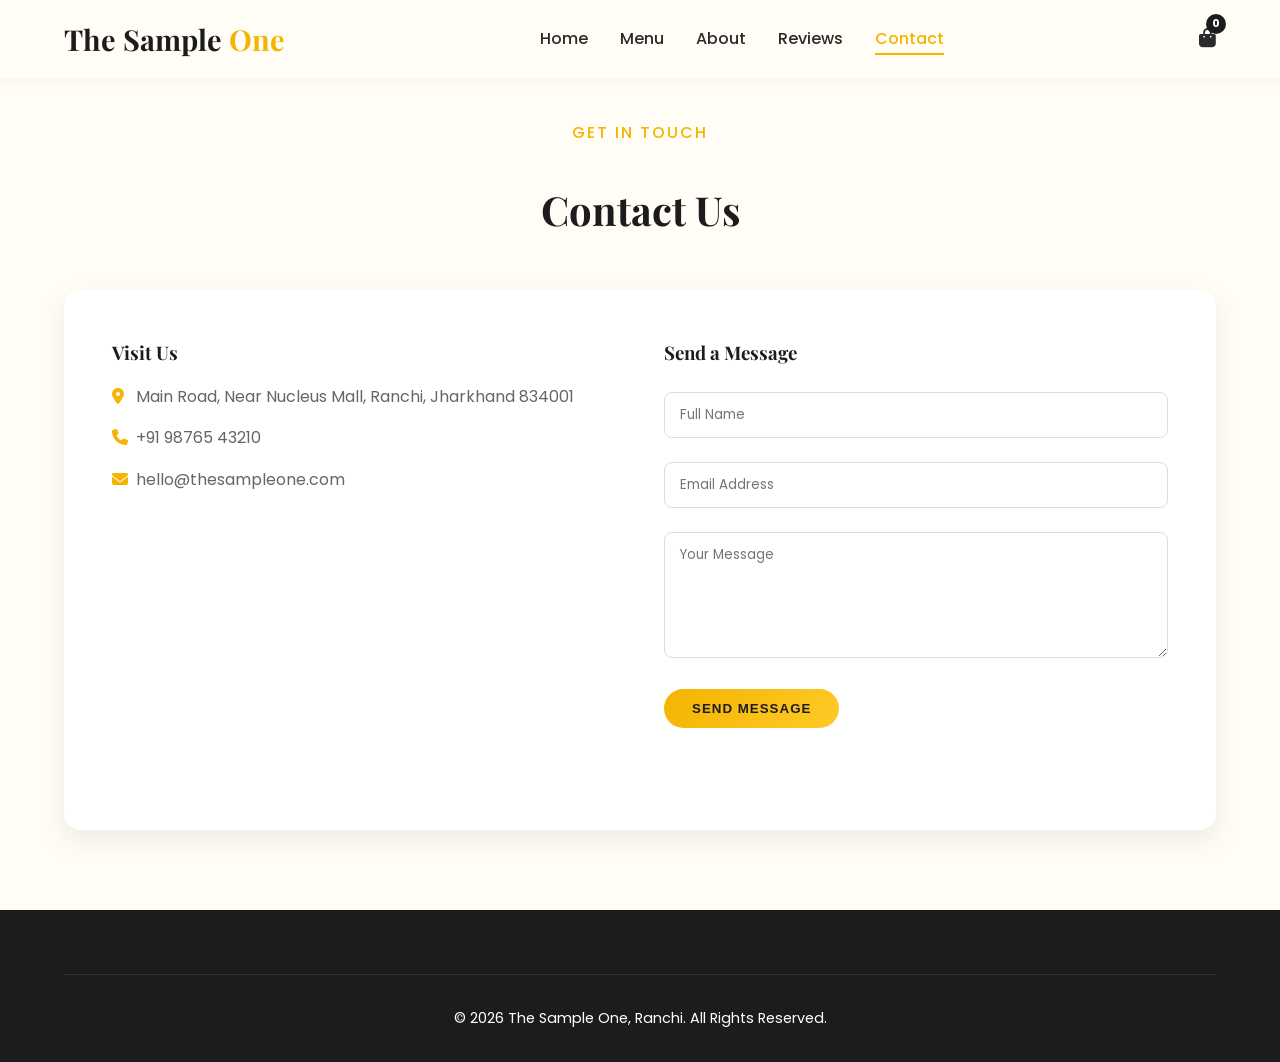
<file: contact.html>
<!DOCTYPE html>
<html lang="en">
<head>
  <meta charset="UTF-8">
  <meta name="viewport" content="width=device-width, initial-scale=1.0">
  <title>Contact | The Sample One</title>
  <link rel="stylesheet" href="https://cdnjs.cloudflare.com/ajax/libs/font-awesome/6.4.0/css/all.min.css">
  <link rel="stylesheet" href="style.css">
</head>
<body>
  <div id="scroll-progress"></div>

  <nav class="navbar">
    <div class="container nav-container">
      <a href="index.html" class="logo">The Sample <span>One</span></a>
      <ul class="nav-links">
        <li><a href="index.html">Home</a></li>
        <li><a href="menu.html">Menu</a></li>
        <li><a href="about.html">About</a></li>
        <li><a href="reviews.html">Reviews</a></li>
        <li><a href="contact.html">Contact</a></li>
      </ul>
      <div style="display: flex; align-items: center; gap: 1rem;">
        <div class="cart-icon" id="cart-icon-btn">
          <i class="fas fa-shopping-bag"></i>
          <span class="cart-count" id="cart-count">0</span>
        </div>
        <div class="menu-toggle"><i class="fas fa-bars"></i></div>
      </div>
    </div>
  </nav>

  <div class="cart-overlay" id="cart-overlay"></div>
  <div class="cart-sidebar" id="cart-sidebar">
    <div class="cart-header">
      <h3>Your Cart</h3>
      <i class="fas fa-times close-cart" id="close-cart"></i>
    </div>
    <div class="cart-items" id="cart-items-container"></div>
    <div class="cart-footer">
      <div class="cart-total">
        <span>Total:</span>
        <span id="cart-total-price">₹0</span>
      </div>
      <button class="btn" id="checkout-btn" style="width: 100%;">Order on WhatsApp <i class="fab fa-whatsapp"></i></button>
    </div>
  </div>

  <section class="section" style="padding-top: 120px;">
    <div class="container">
      <div class="text-center reveal">
        <span class="section-subtitle">Get in Touch</span>
        <h2 class="section-title">Contact Us</h2>
      </div>

      <div class="contact-wrapper reveal" style="margin-top: 3rem;">
        <div>
          <h3>Visit Us</h3>
          <p style="margin: 1rem 0; color: #666;">
            <i class="fas fa-map-marker-alt" style="color: var(--primary); width: 20px;"></i> 
            Main Road, Near Nucleus Mall, Ranchi, Jharkhand 834001
          </p>
          <p style="margin: 1rem 0; color: #666;">
            <i class="fas fa-phone" style="color: var(--primary); width: 20px;"></i> 
            +91 98765 43210
          </p>
          <p style="margin: 1rem 0; color: #666;">
            <i class="fas fa-envelope" style="color: var(--primary); width: 20px;"></i> 
            hello@thesampleone.com
          </p>

          <div style="margin-top: 2rem; border-radius: var(--radius); overflow: hidden;">
            <iframe src="https://www.google.com/maps/embed?pb=!1m18!1m12!1m3!1d117180.40742183209!2d85.2505678!3d23.363177!2m3!1f0!2f0!3f0!3m2!1i1024!2i768!4f13.1!3m3!1m2!1s0x39f4e104aa5dce5f%3A0x74cae366b040c1fa!2sRanchi%2C%20Jharkhand!5e0!3m2!1sen!2sin!4v1680000000000!5m2!1sen!2sin" width="100%" height="250" style="border:0;" allowfullscreen="" loading="lazy" referrerpolicy="no-referrer-when-downgrade"></iframe>
          </div>
        </div>
        
        <div>
          <h3>Send a Message</h3>
          <form onsubmit="event.preventDefault(); alert('Message sent!'); this.reset();" style="margin-top: 1.5rem;">
            <div class="form-group">
              <input type="text" class="form-control" placeholder="Full Name" required>
            </div>
            <div class="form-group">
              <input type="email" class="form-control" placeholder="Email Address" required>
            </div>
            <div class="form-group">
              <textarea class="form-control" rows="5" placeholder="Your Message" required></textarea>
            </div>
            <button type="submit" class="btn">Send Message</button>
          </form>
        </div>
      </div>
    </div>
  </section>

  <footer class="footer">
    <div class="container">
      <div class="footer-bottom">
        <p>© 2026 The Sample One, Ranchi. All Rights Reserved.</p>
      </div>
    </div>
  </footer>

  <button id="back-to-top"><i class="fas fa-arrow-up"></i></button>
  <script src="script.js"></script>
</body>
</html>
</file>
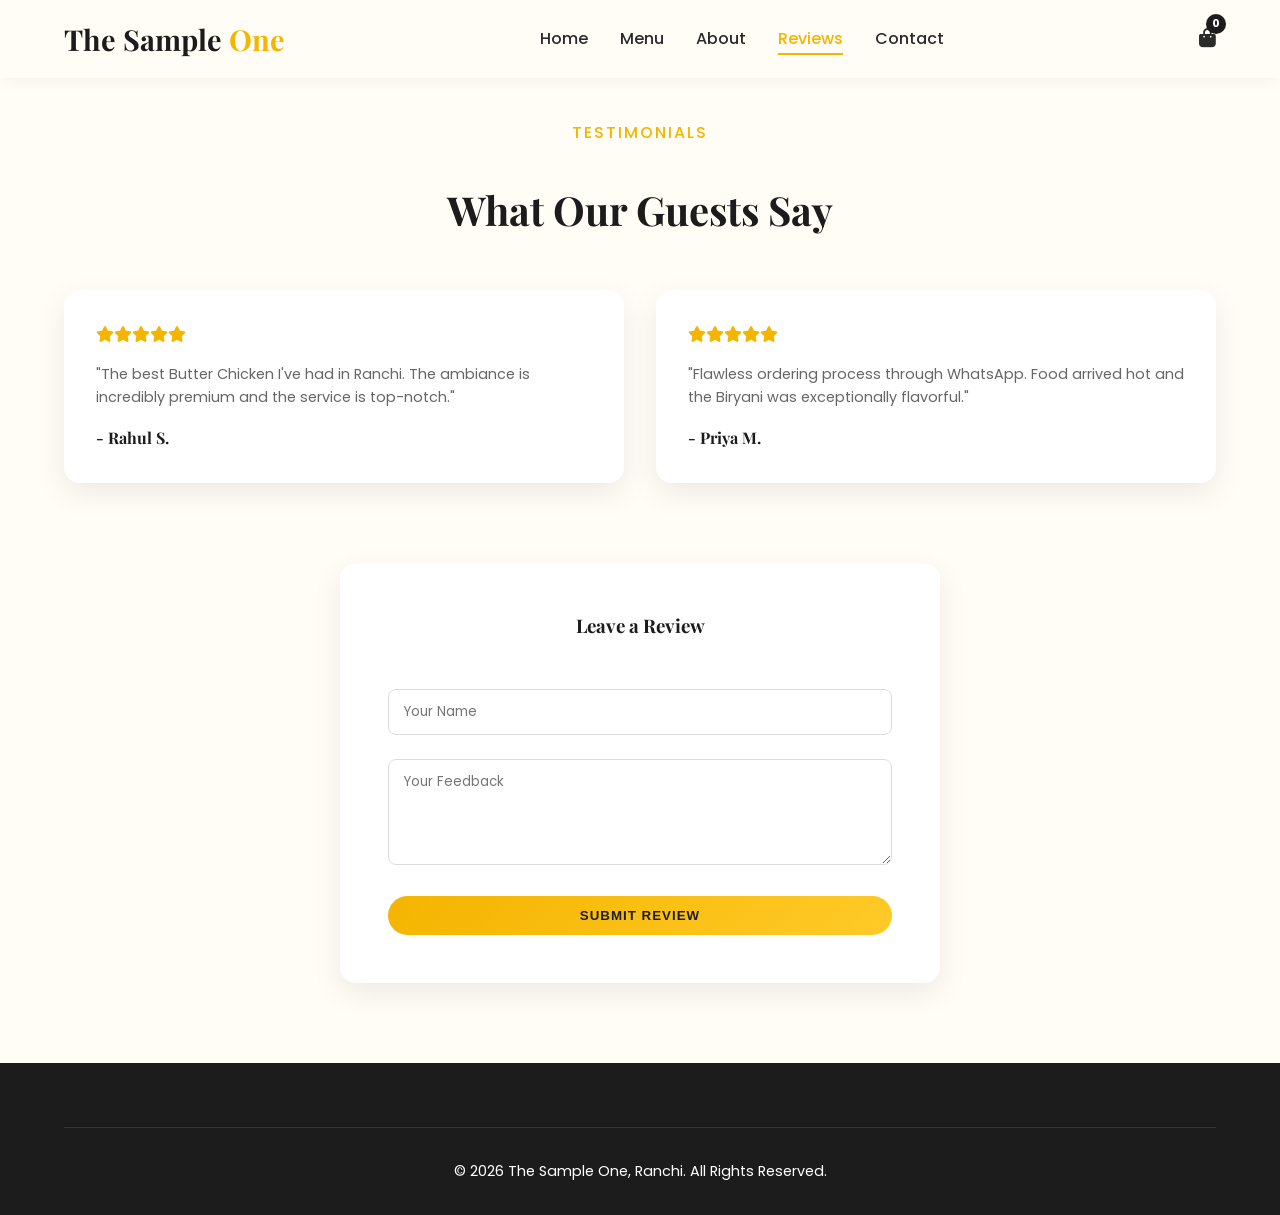
<file: reviews.html>
<!DOCTYPE html>
<html lang="en">
<head>
  <meta charset="UTF-8">
  <meta name="viewport" content="width=device-width, initial-scale=1.0">
  <title>Reviews | The Sample One</title>
  <link rel="stylesheet" href="https://cdnjs.cloudflare.com/ajax/libs/font-awesome/6.4.0/css/all.min.css">
  <link rel="stylesheet" href="style.css">
</head>
<body>
  <div id="scroll-progress"></div>

  <nav class="navbar">
    <div class="container nav-container">
      <a href="index.html" class="logo">The Sample <span>One</span></a>
      <ul class="nav-links">
        <li><a href="index.html">Home</a></li>
        <li><a href="menu.html">Menu</a></li>
        <li><a href="about.html">About</a></li>
        <li><a href="reviews.html">Reviews</a></li>
        <li><a href="contact.html">Contact</a></li>
      </ul>
      <div style="display: flex; align-items: center; gap: 1rem;">
        <div class="cart-icon" id="cart-icon-btn">
          <i class="fas fa-shopping-bag"></i>
          <span class="cart-count" id="cart-count">0</span>
        </div>
        <div class="menu-toggle"><i class="fas fa-bars"></i></div>
      </div>
    </div>
  </nav>

  <div class="cart-overlay" id="cart-overlay"></div>
  <div class="cart-sidebar" id="cart-sidebar">
    <div class="cart-header">
      <h3>Your Cart</h3>
      <i class="fas fa-times close-cart" id="close-cart"></i>
    </div>
    <div class="cart-items" id="cart-items-container"></div>
    <div class="cart-footer">
      <div class="cart-total">
        <span>Total:</span>
        <span id="cart-total-price">₹0</span>
      </div>
      <button class="btn" id="checkout-btn" style="width: 100%;">Order on WhatsApp <i class="fab fa-whatsapp"></i></button>
    </div>
  </div>

  <section class="section" style="padding-top: 120px;">
    <div class="container">
      <div class="text-center reveal">
        <span class="section-subtitle">Testimonials</span>
        <h2 class="section-title">What Our Guests Say</h2>
      </div>

      <div class="grid reveal" style="margin-top: 3rem;">
        <div class="food-card" style="padding: 2rem;">
          <div style="color: var(--primary); margin-bottom: 1rem;">
            <i class="fas fa-star"></i><i class="fas fa-star"></i><i class="fas fa-star"></i><i class="fas fa-star"></i><i class="fas fa-star"></i>
          </div>
          <p class="food-desc">"The best Butter Chicken I've had in Ranchi. The ambiance is incredibly premium and the service is top-notch."</p>
          <h4 style="margin-top: 1rem;">- Rahul S.</h4>
        </div>
        
        <div class="food-card" style="padding: 2rem;">
          <div style="color: var(--primary); margin-bottom: 1rem;">
            <i class="fas fa-star"></i><i class="fas fa-star"></i><i class="fas fa-star"></i><i class="fas fa-star"></i><i class="fas fa-star"></i>
          </div>
          <p class="food-desc">"Flawless ordering process through WhatsApp. Food arrived hot and the Biryani was exceptionally flavorful."</p>
          <h4 style="margin-top: 1rem;">- Priya M.</h4>
        </div>
      </div>

      <div class="contact-wrapper reveal" style="margin-top: 5rem; max-width: 600px; margin-left: auto; margin-right: auto; grid-template-columns: 1fr;">
        <div class="text-center">
          <h3>Leave a Review</h3>
        </div>
        <form onsubmit="event.preventDefault(); alert('Review submitted successfully!'); this.reset();">
          <div class="form-group">
            <input type="text" class="form-control" placeholder="Your Name" required>
          </div>
          <div class="form-group">
            <textarea class="form-control" rows="4" placeholder="Your Feedback" required></textarea>
          </div>
          <button type="submit" class="btn" style="width: 100%;">Submit Review</button>
        </form>
      </div>
    </div>
  </section>

  <footer class="footer">
    <div class="container">
      <div class="footer-bottom">
        <p>© 2026 The Sample One, Ranchi. All Rights Reserved.</p>
      </div>
    </div>
  </footer>

  <button id="back-to-top"><i class="fas fa-arrow-up"></i></button>
  <script src="script.js"></script>
</body>
</html>
</file>
<file: style.css>
/* ==========================================================================
   Base & Variables
   ========================================================================== */
@import url('https://fonts.googleapis.com/css2?family=Playfair+Display:wght@600;700&family=Poppins:wght@300;400;500;600&display=swap');

:root {
  --primary: #f4b400;
  --gradient: linear-gradient(135deg, #f4b400, #ffca28);
  --accent: #1c1c1c;
  --bg: #fffdf5;
  --text: #2b2b2b;
  --light-gray: #f5f5f5;
  --radius: 16px;
  --shadow: 0 10px 30px rgba(0, 0, 0, 0.08);
  --shadow-hover: 0 15px 40px rgba(244, 180, 0, 0.2);
  --transition: all 0.3s cubic-bezier(0.25, 0.8, 0.25, 1);
}

* {
  margin: 0;
  padding: 0;
  box-sizing: border-box;
}

html {
  scroll-behavior: smooth;
  font-size: 16px;
}

body {
  font-family: 'Poppins', sans-serif;
  background-color: var(--bg);
  color: var(--text);
  line-height: 1.6;
  overflow-x: hidden;
}

h1, h2, h3, h4 {
  font-family: 'Playfair Display', serif;
  color: var(--accent);
}

a { text-decoration: none; color: inherit; }
ul { list-style: none; }
img { max-width: 100%; display: block; }

/* Scroll Progress Bar */
#scroll-progress {
  position: fixed;
  top: 0;
  left: 0;
  width: 0%;
  height: 4px;
  background: var(--gradient);
  z-index: 9999;
  transition: width 0.1s;
}

/* ==========================================================================
   Layout & Utility
   ========================================================================== */
.container {
  width: 90%;
  max-width: 1200px;
  margin: 0 auto;
}

.section { padding: 5rem 0; }

.text-center { text-align: center; }

.section-title {
  font-size: 2.5rem;
  margin-bottom: 1rem;
}

.section-subtitle {
  color: var(--primary);
  font-weight: 500;
  text-transform: uppercase;
  letter-spacing: 2px;
  margin-bottom: 2rem;
  display: block;
}

.btn {
  display: inline-block;
  padding: 12px 28px;
  background: var(--gradient);
  color: var(--accent);
  font-weight: 600;
  border: none;
  border-radius: 50px;
  cursor: pointer;
  transition: var(--transition);
  text-transform: uppercase;
  letter-spacing: 1px;
}

.btn:hover {
  transform: translateY(-3px);
  box-shadow: var(--shadow-hover);
}

.btn-outline {
  background: transparent;
  border: 2px solid var(--primary);
  color: var(--accent);
}

.btn-outline:hover {
  background: var(--primary);
}

/* ==========================================================================
   Navbar
   ========================================================================== */
.navbar {
  position: fixed;
  top: 0;
  width: 100%;
  background: rgba(255, 253, 245, 0.95);
  backdrop-filter: blur(10px);
  z-index: 1000;
  box-shadow: 0 2px 15px rgba(0,0,0,0.05);
  padding: 1rem 0;
  transition: var(--transition);
}

.nav-container {
  display: flex;
  justify-content: space-between;
  align-items: center;
}

.logo {
  font-family: 'Playfair Display', serif;
  font-size: 1.8rem;
  font-weight: 700;
  color: var(--accent);
}

.logo span { color: var(--primary); }

.nav-links {
  display: flex;
  gap: 2rem;
  align-items: center;
}

.nav-links a {
  font-weight: 500;
  position: relative;
  transition: var(--transition);
}

.nav-links a:hover, .nav-links a.active { color: var(--primary); }

.nav-links a::after {
  content: '';
  position: absolute;
  width: 0;
  height: 2px;
  bottom: -5px;
  left: 0;
  background: var(--primary);
  transition: var(--transition);
}

.nav-links a:hover::after, .nav-links a.active::after { width: 100%; }

.cart-icon {
  font-size: 1.2rem;
  cursor: pointer;
  position: relative;
}

.cart-count {
  position: absolute;
  top: -10px;
  right: -10px;
  background: var(--accent);
  color: #fff;
  font-size: 0.7rem;
  width: 20px;
  height: 20px;
  border-radius: 50%;
  display: flex;
  justify-content: center;
  align-items: center;
  font-weight: bold;
}

.menu-toggle {
  display: none;
  font-size: 1.5rem;
  cursor: pointer;
}

/* ==========================================================================
   Cart Sidebar
   ========================================================================== */
.cart-sidebar {
  position: fixed;
  top: 0;
  right: -100%;
  width: 400px;
  max-width: 100vw;
  height: 100vh;
  background: #fff;
  z-index: 2000;
  box-shadow: -5px 0 30px rgba(0,0,0,0.1);
  transition: var(--transition);
  display: flex;
  flex-direction: column;
  padding: 2rem;
}

.cart-sidebar.open { right: 0; }

.cart-header {
  display: flex;
  justify-content: space-between;
  align-items: center;
  margin-bottom: 2rem;
  border-bottom: 2px solid var(--light-gray);
  padding-bottom: 1rem;
}

.close-cart {
  font-size: 1.5rem;
  cursor: pointer;
}

.cart-items {
  flex-grow: 1;
  overflow-y: auto;
}

.cart-item {
  display: flex;
  justify-content: space-between;
  align-items: center;
  margin-bottom: 1rem;
  padding-bottom: 1rem;
  border-bottom: 1px solid var(--light-gray);
}

.cart-item-info h4 { font-size: 1rem; margin-bottom: 0.2rem; }
.cart-item-price { color: var(--primary); font-weight: 600; }

.cart-controls { display: flex; align-items: center; gap: 10px; }
.cart-controls button {
  background: var(--light-gray);
  border: none;
  width: 25px;
  height: 25px;
  border-radius: 50%;
  cursor: pointer;
}

.cart-footer {
  border-top: 2px solid var(--light-gray);
  padding-top: 1rem;
  margin-top: 1rem;
}

.cart-total {
  display: flex;
  justify-content: space-between;
  font-size: 1.2rem;
  font-weight: 700;
  margin-bottom: 1rem;
}

.cart-overlay {
  position: fixed;
  top: 0;
  left: 0;
  width: 100%;
  height: 100%;
  background: rgba(0,0,0,0.5);
  z-index: 1500;
  display: none;
}
.cart-overlay.show { display: block; }

/* ==========================================================================
   Hero Section
   ========================================================================== */
.hero {
  height: 100vh;
  display: flex;
  align-items: center;
  background: linear-gradient(rgba(28, 28, 28, 0.7), rgba(28, 28, 28, 0.7)), url('https://images.unsplash.com/photo-1585937421612-70a008356fbe?auto=format&fit=crop&q=80') center/cover;
  color: #fff;
  text-align: center;
}

.hero h1 {
  font-size: 4rem;
  color: #fff;
  margin-bottom: 1rem;
  animation: slideUp 1s ease;
}
.hero h1 span { color: var(--primary); }

.hero p {
  font-size: 1.2rem;
  margin-bottom: 2rem;
  animation: slideUp 1.2s ease;
}

/* ==========================================================================
   Food Cards (Menu & Featured)
   ========================================================================== */
.grid {
  display: grid;
  grid-template-columns: repeat(auto-fit, minmax(300px, 1fr));
  gap: 2rem;
}

.food-card {
  background: #fff;
  border-radius: var(--radius);
  overflow: hidden;
  box-shadow: var(--shadow);
  transition: var(--transition);
}

.food-card:hover {
  transform: translateY(-10px);
  box-shadow: var(--shadow-hover);
}

.food-img {
  width: 100%;
  height: 250px;
  object-fit: cover;
  transition: transform 0.5s ease;
}

.food-card:hover .food-img { transform: scale(1.05); }

.food-content { padding: 1.5rem; }

.food-title {
  font-size: 1.3rem;
  margin-bottom: 0.5rem;
}

.food-desc {
  font-size: 0.9rem;
  color: #666;
  margin-bottom: 1rem;
}

.food-footer {
  display: flex;
  justify-content: space-between;
  align-items: center;
}

.price {
  font-size: 1.2rem;
  font-weight: 700;
  color: var(--primary);
}

/* ==========================================================================
   Menu Filters & Search
   ========================================================================== */
.menu-controls {
  display: flex;
  flex-wrap: wrap;
  justify-content: center;
  gap: 1rem;
  margin-bottom: 3rem;
}

.search-bar {
  padding: 10px 20px;
  border: 1px solid #ddd;
  border-radius: 50px;
  width: 100%;
  max-width: 400px;
  font-family: inherit;
}

.search-bar:focus {
  outline: none;
  border-color: var(--primary);
}

/* ==========================================================================
   Forms & Contact
   ========================================================================== */
.contact-wrapper {
  display: grid;
  grid-template-columns: 1fr 1fr;
  gap: 3rem;
  background: #fff;
  padding: 3rem;
  border-radius: var(--radius);
  box-shadow: var(--shadow);
}

.form-group { margin-bottom: 1.5rem; }

.form-control {
  width: 100%;
  padding: 12px 15px;
  border: 1px solid #ddd;
  border-radius: 8px;
  font-family: inherit;
  transition: var(--transition);
}

.form-control:focus {
  outline: none;
  border-color: var(--primary);
  box-shadow: 0 0 0 3px rgba(244, 180, 0, 0.2);
}

/* ==========================================================================
   Footer
   ========================================================================== */
.footer {
  background: var(--accent);
  color: #fff;
  padding: 4rem 0 2rem;
}

.footer-grid {
  display: grid;
  grid-template-columns: repeat(auto-fit, minmax(250px, 1fr));
  gap: 2rem;
  margin-bottom: 2rem;
}

.footer h3 {
  color: var(--primary);
  margin-bottom: 1.5rem;
}

.footer-links li { margin-bottom: 0.8rem; }
.footer-links a:hover { color: var(--primary); }

.social-icons a {
  display: inline-block;
  margin-right: 10px;
  font-size: 1.5rem;
  transition: var(--transition);
}

.social-icons a:hover { color: var(--primary); transform: translateY(-3px); }

.footer-bottom {
  text-align: center;
  border-top: 1px solid rgba(255,255,255,0.1);
  padding-top: 2rem;
  font-size: 0.9rem;
}

/* Back to top */
#back-to-top {
  position: fixed;
  bottom: 30px;
  right: 30px;
  background: var(--primary);
  color: var(--accent);
  width: 45px;
  height: 45px;
  border-radius: 50%;
  display: none;
  justify-content: center;
  align-items: center;
  font-size: 1.2rem;
  cursor: pointer;
  z-index: 999;
  border: none;
  box-shadow: var(--shadow);
  transition: var(--transition);
}
#back-to-top:hover { transform: translateY(-5px); }

/* ==========================================================================
   Animations
   ========================================================================== */
@keyframes slideUp {
  from { opacity: 0; transform: translateY(30px); }
  to { opacity: 1; transform: translateY(0); }
}

.reveal {
  opacity: 0;
  transform: translateY(50px);
  transition: all 0.8s ease;
}

.reveal.active {
  opacity: 1;
  transform: translateY(0);
}

/* ==========================================================================
   Media Queries (Responsiveness)
   ========================================================================== */
@media (max-width: 900px) {
  .hero h1 { font-size: 3rem; }
  .contact-wrapper { grid-template-columns: 1fr; }
}

@media (max-width: 600px) {
  .nav-links {
    position: fixed;
    top: 70px;
    left: -100%;
    width: 100%;
    height: calc(100vh - 70px);
    background: var(--bg);
    flex-direction: column;
    justify-content: center;
    transition: var(--transition);
  }
  
  .nav-links.active { left: 0; }
  .menu-toggle { display: block; }
  
  .hero h1 { font-size: 2.5rem; }
  .section-title { font-size: 2rem; }
  
  .cart-sidebar { width: 100%; }
}
</file>
